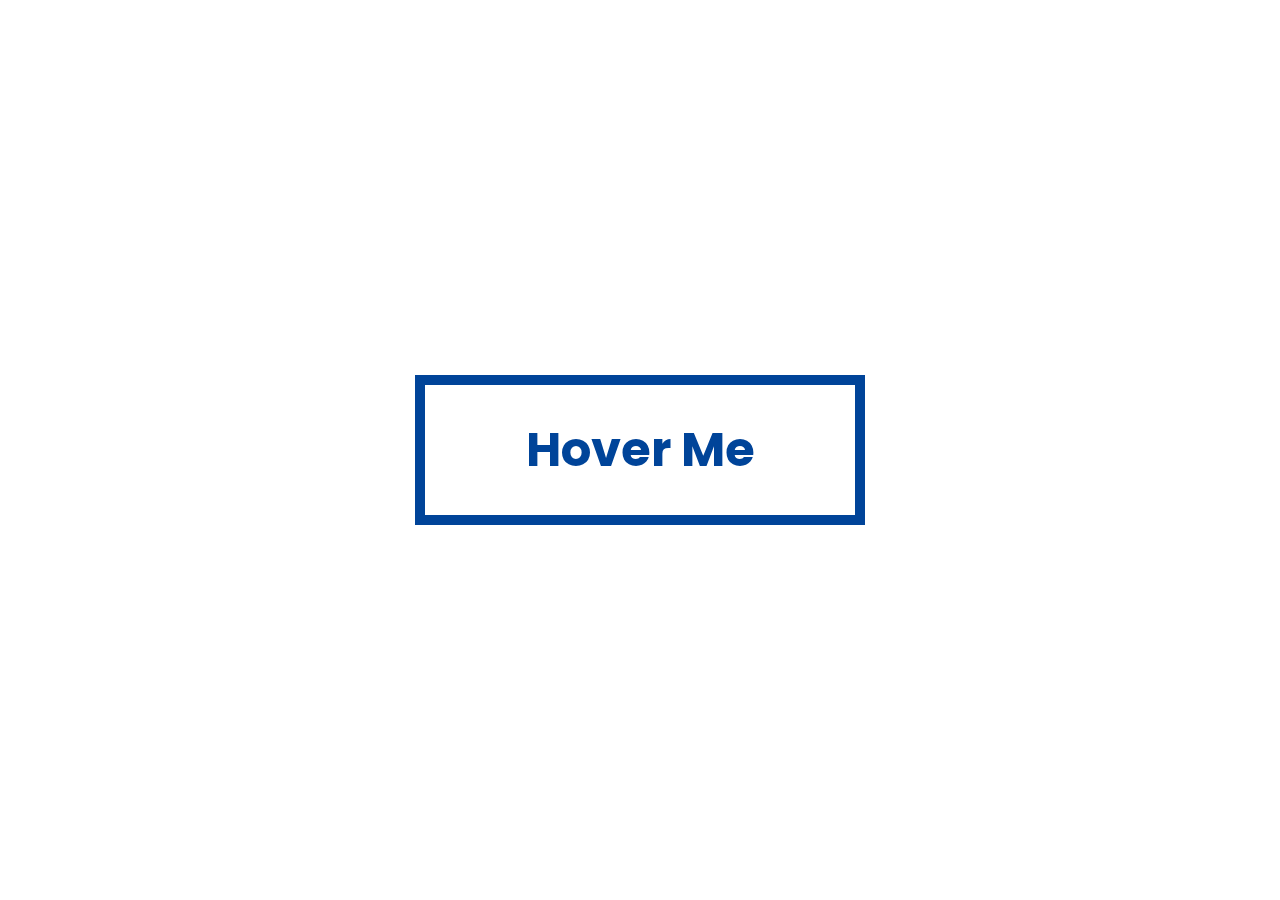
<file: 3D button/index.html>
<!DOCTYPE html>
<html lang="en">
<head>
    <meta charset="UTF-8">
    <meta http-equiv="X-UA-Compatible" content="IE=edge">
    <meta name="viewport" content="width=device-width, initial-scale=1.0">
    <link rel="stylesheet" href="background.css">
    <link rel="stylesheet" href="button.css">
    <link rel="preconnect" href="https://fonts.googleapis.com">
    <link rel="preconnect" href="https://fonts.gstatic.com" crossorigin>
    <link href="https://fonts.googleapis.com/css2?family=Poppins:wght@300;400&display=swap" rel="stylesheet">
    <title>Custom CheckBox</title>
</head>
<body>
    <div class="btn">
        <div class="side default-side">Hover Me</div>
        <div class="side hover-side">Surprise!</div>
    </div>
</body>
</html>
</file>
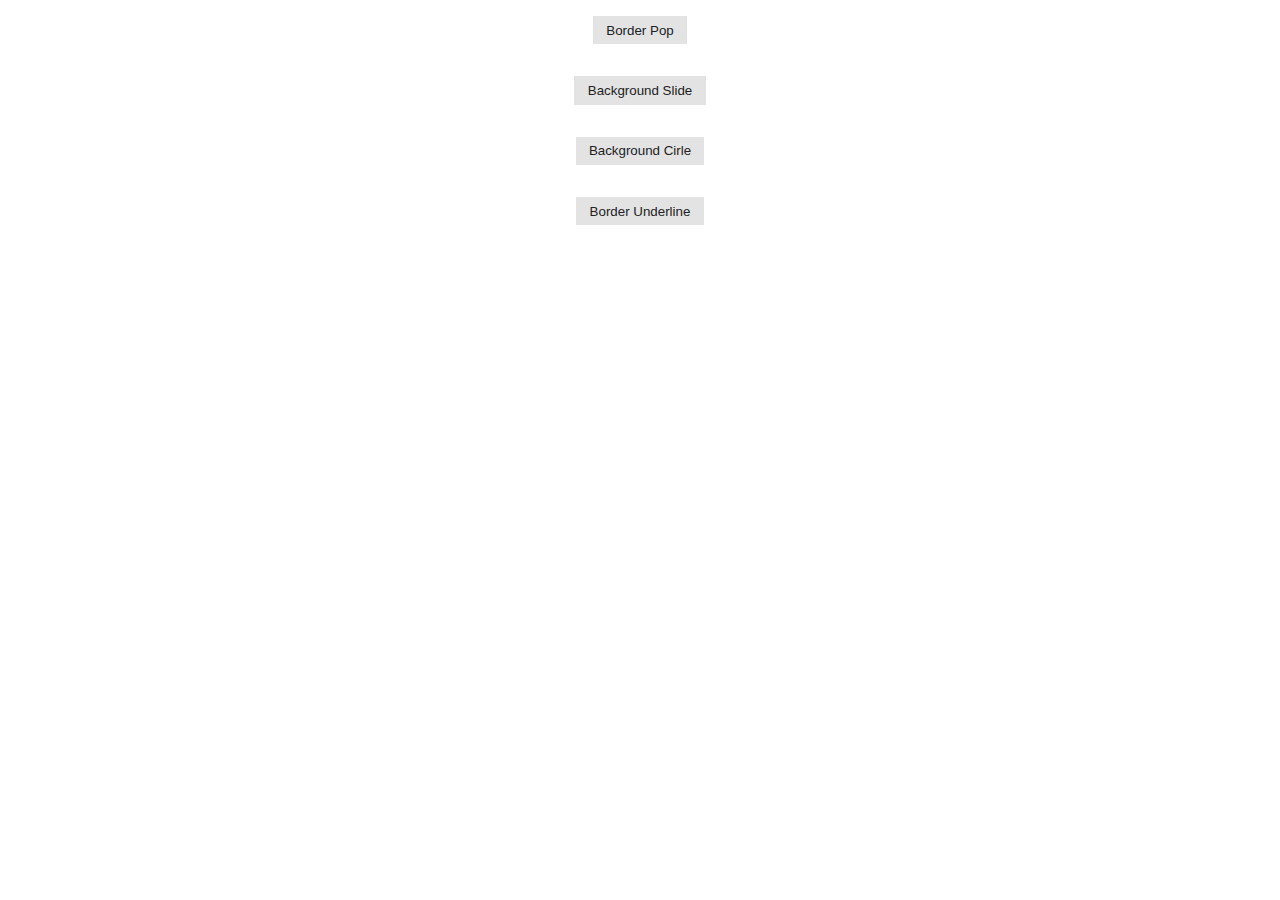
<file: Advanced Hover Effect/index.html>
<!DOCTYPE html>
<html lang="en">
<head>
    <meta charset="UTF-8">
    <meta http-equiv="X-UA-Compatible" content="IE=edge">
    <meta name="viewport" content="width=device-width, initial-scale=1.0">
    <link rel="stylesheet" href="background.css">
    <link rel="stylesheet" href="hover.css">
    <title>Advanced Hover Effect</title>
</head>
<body>
    <button class="btn btn-border-pop">Border Pop</button>
    <button class="btn btn-background-slide">Background Slide</button>
    <button class="btn btn-background-circle">Background Cirle</button>
    <button class="btn btn-border-underline">Border Underline</button>
</body>
</html>
</file>
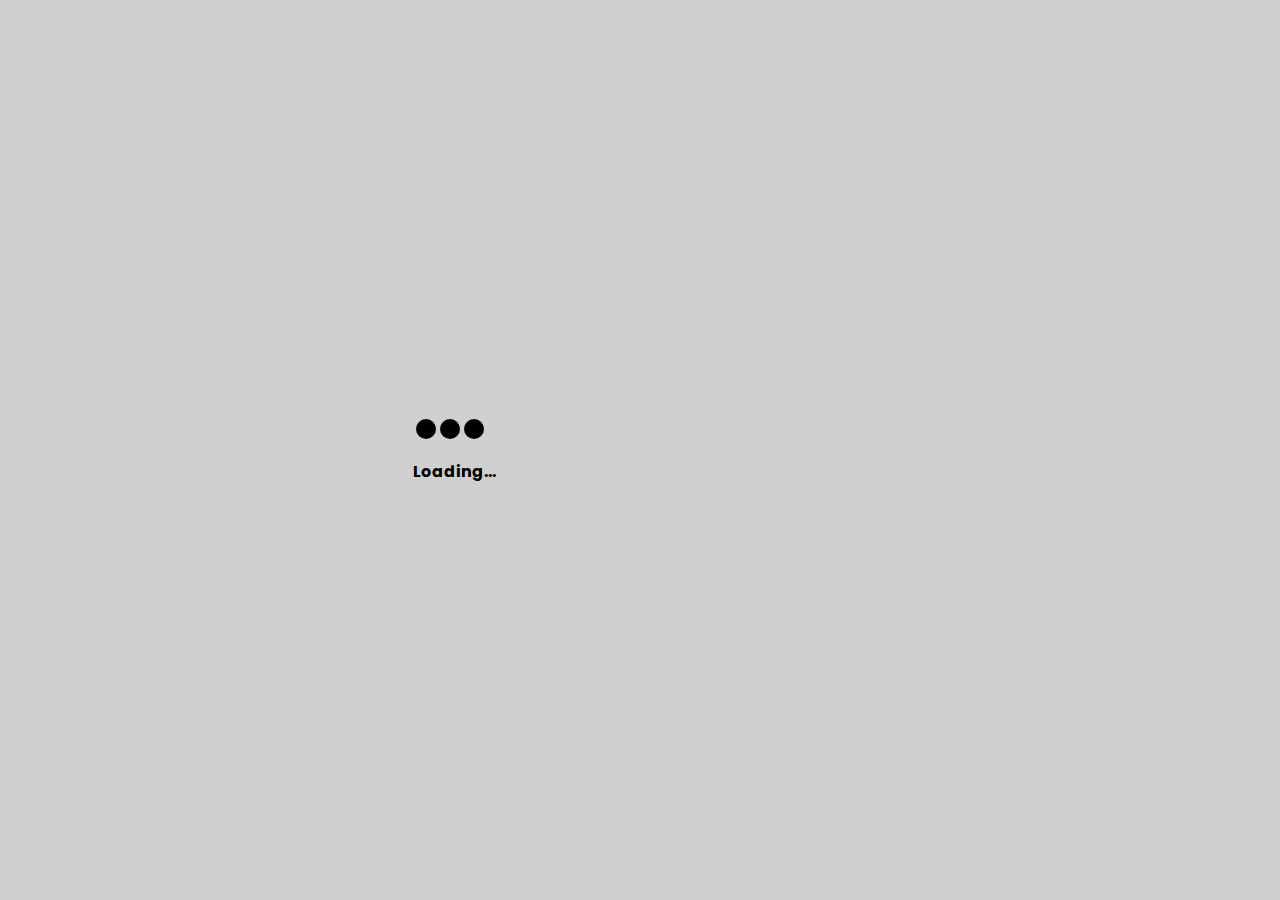
<file: Animated Loading Page/index.html>
<!DOCTYPE html>
<html lang="en">
<head>
    <meta charset="UTF-8">
    <meta http-equiv="X-UA-Compatible" content="IE=edge">
    <meta name="viewport" content="width=device-width, initial-scale=1.0">
    <link rel="stylesheet" href="background.css">
    <link rel="stylesheet" href="loading.css">
    <link rel="preconnect" href="https://fonts.googleapis.com">
    <link rel="preconnect" href="https://fonts.gstatic.com" crossorigin>
    <link href="https://fonts.googleapis.com/css2?family=Poppins:wght@300;400&display=swap" rel="stylesheet">
    <title>Animated Loading Page</title>
</head>
<body>
    <div class="container">
        <div class="ball-container">
            <div class="ball ball-1"></div>
            <div class="ball ball-2"></div>
            <div class="ball ball-3"></div>
        </div>
        <p class="text">Loading...</p>
    </div>
</body>
</html>
</file>
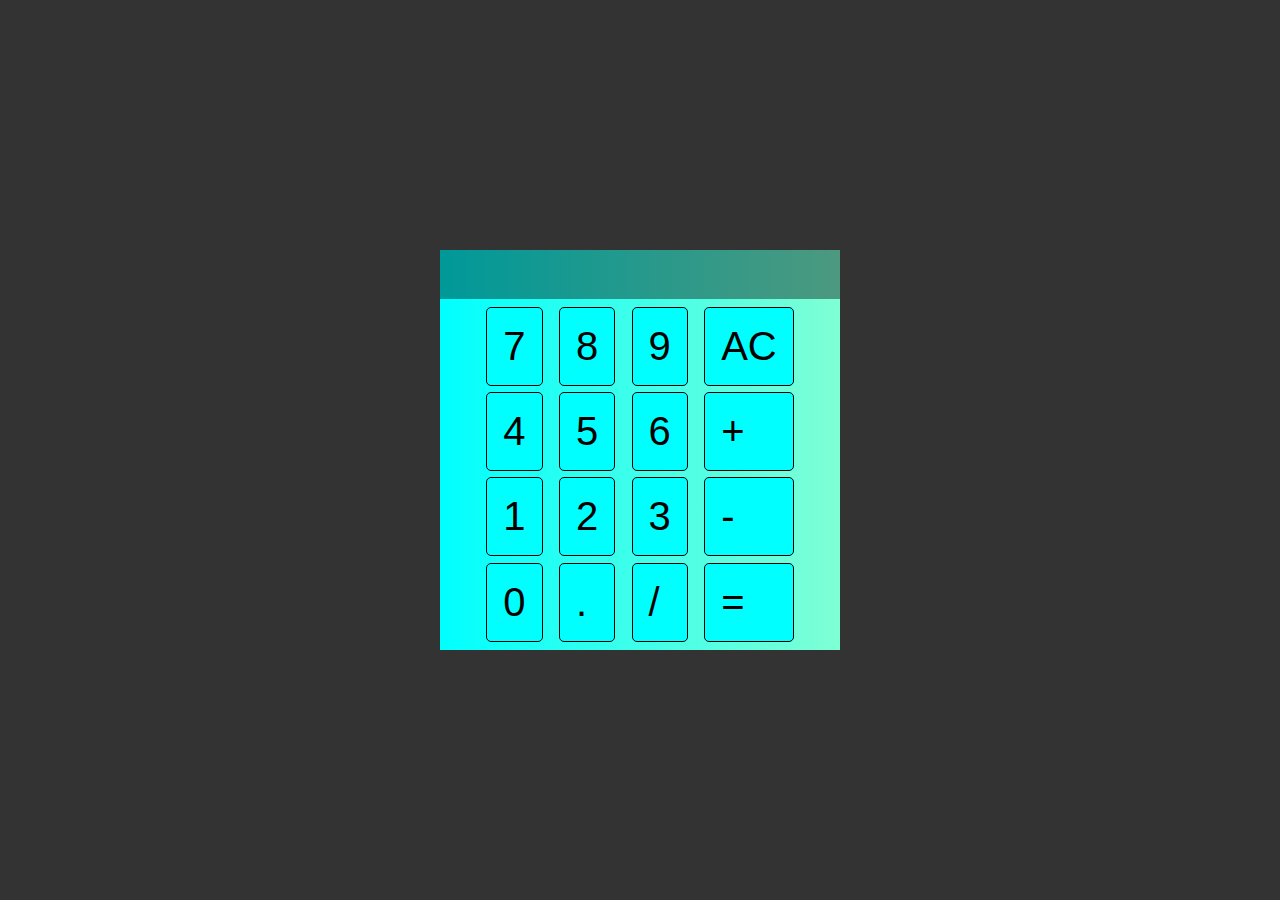
<file: Calculator/index.html>
<!DOCTYPE html>
<html lang="en">
<head>
    <meta charset="UTF-8">
    <meta http-equiv="X-UA-Compatible" content="IE=edge">
    <meta name="viewport" content="width=device-width, initial-scale=1.0">
    <link rel="stylesheet" href="style.css">
    <script src="script.js" defer></script>
    <title>Calculator</title>
</head>
<body>
    <div class="calculator-container">
        <div class="output-container">
            <div id="previous-output"></div>
            <div id="current-output"></div>
        </div>
        <div class="keys-container">
            <div class="row">
                <button data-number class="key">7</button>
                <button data-number class="key">4</button>
                <button data-number class="key">1</button>
                <button data-number class="key">0</button>
            </div>
            <div class="row">
                <button data-number class="key">8</button>
                <button data-number class="key">5</button>
                <button data-number class="key">2</button>
                <button data-number class="key">.</button>
            </div>
            <div class="row">
                <button data-number class="key">9</button>
                <button data-number class="key">6</button>
                <button data-number class="key">3</button>
                <button data-operation class="key">/</button>
            </div>
            <div class="row">
                <button data-clear class="key">AC</button>
                <button data-operation class="key">+</button>
                <button data-operation class="key">-</button>
                <button data-equals class="key">=</button>
            </div>
        </div>
    </div>
</body>
</html>
</file>
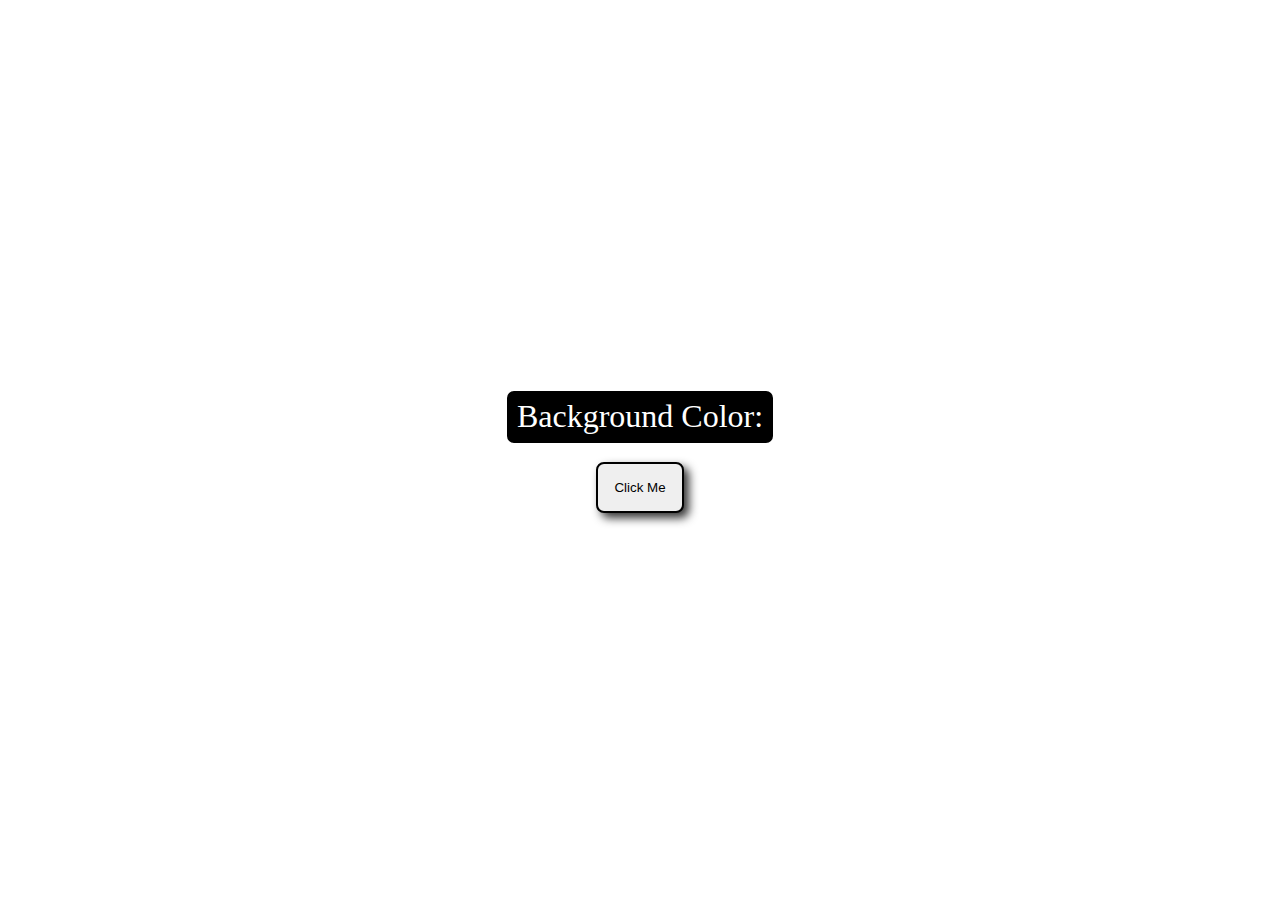
<file: ColorFlipper/index.html>
<!DOCTYPE html>
<html lang="en">
<head>
    <meta charset="UTF-8">
    <meta http-equiv="X-UA-Compatible" content="IE=edge">
    <link rel="stylesheet" href="style.css">

    <script src="script.js" defer></script>
    <meta name="viewport" content="width=device-width, initial-scale=1.0">
    <title>Color Flipper</title>
</head>
<body>
    <div class="container" id='container'>
        <div>
            <p>Background Color: <span id="textColor"></span></p>
        </div>
        <button id="button">Click Me</button>
    </div>
</body>
</html>
</file>
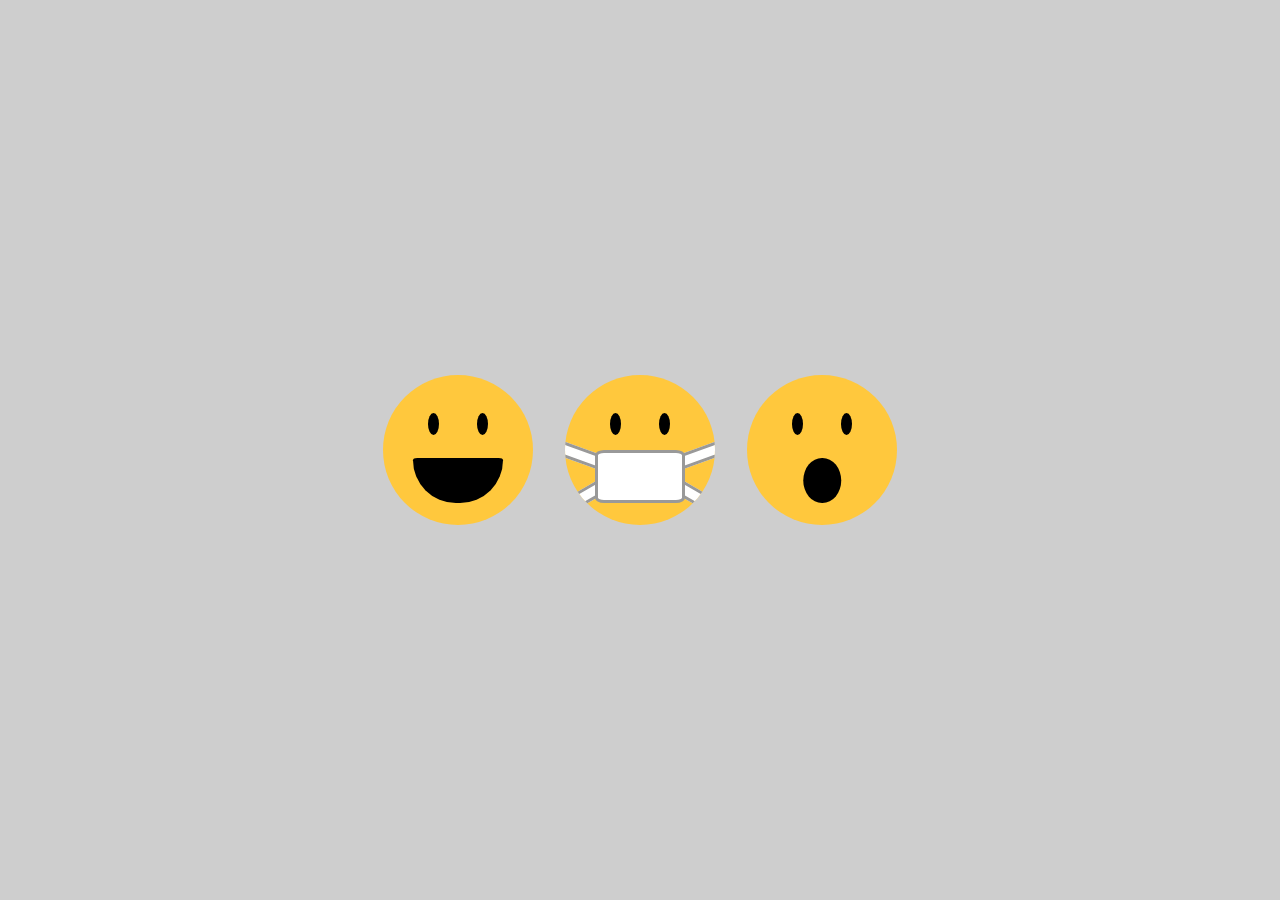
<file: Emoji Art/index.html>
<!DOCTYPE html>
<html lang="en">
<head>
    <meta charset="UTF-8">
    <meta http-equiv="X-UA-Compatible" content="IE=edge">
    <meta name="viewport" content="width=device-width, initial-scale=1.0">
    <link rel="stylesheet" href="background.css">
    <link rel="stylesheet" href="emoji.css">
    <title>Emoji Art</title>
</head>
<body>
    <div class="emoji">
        <div class="head">
            <div class="eyes">
                <div class="eye eye-left"></div>
                <div class="eye eye-right"></div>
            </div>
            <div class="mouth smile"></div>
        </div>
    </div>
    <div class="emoji">
        <div class="head">
            <div class="eyes">
                <div class="eye eye-left"></div>
                <div class="eye eye-right"></div>
            </div>
            <div class="face-mask mouth">
                <div class="strap strap-top-left"></div>
                <div class="strap strap-top-right"></div>
                <div class="strap strap-bottom-left"></div>
                <div class="strap strap-bottom-right"></div>
            </div>
        </div>
    </div>
    <div class="emoji">
        <div class="head">
            <div class="eyes">
                <div class="eye eye-left"></div>
                <div class="eye eye-right"></div>
            </div>
            <div class="open-mouth mouth"></div>
        </div>
    </div>
</body>
</html>
</file>
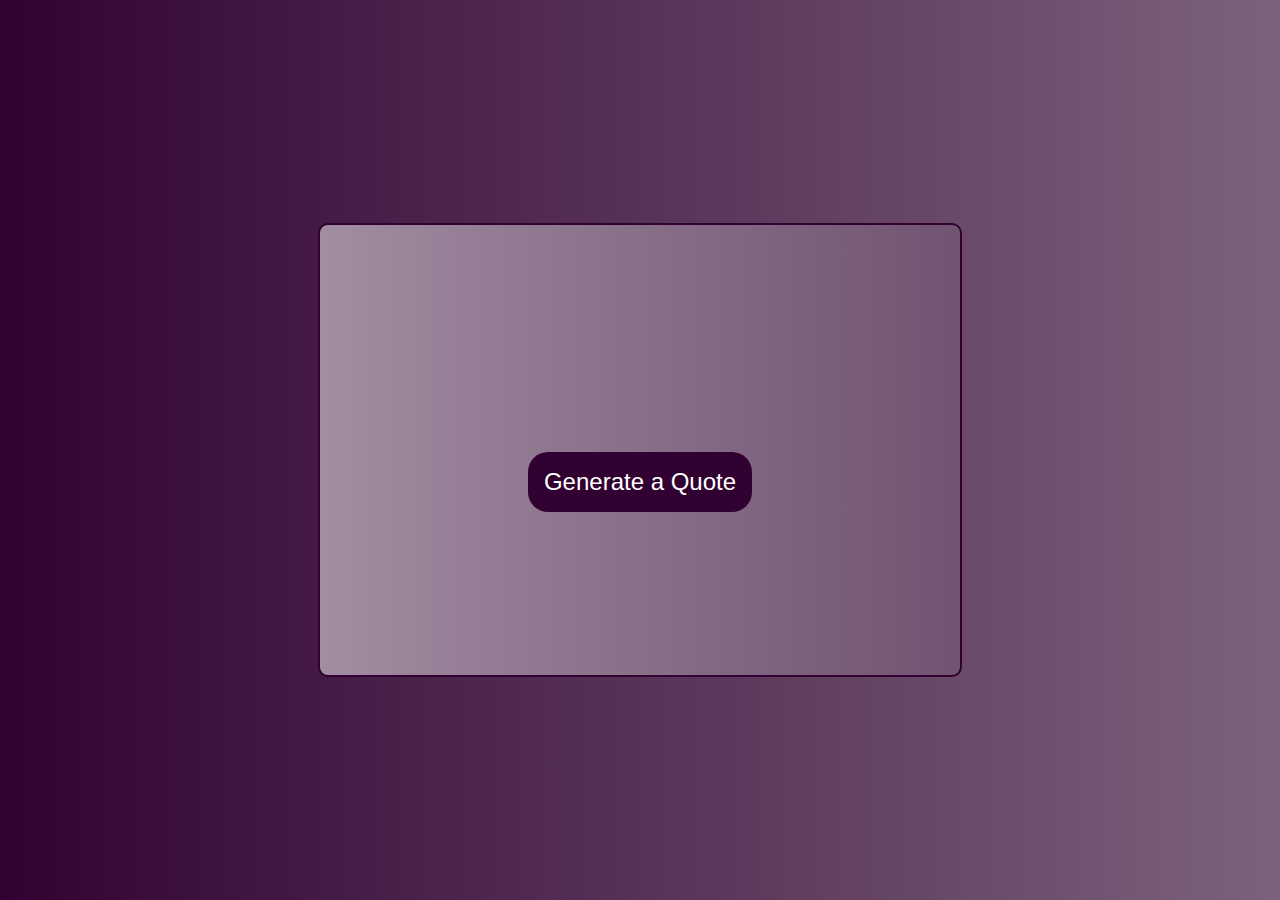
<file: Random Quotes/index.html>
<!DOCTYPE html>
<html lang="en">
<head>
    <meta charset="UTF-8">
    <meta http-equiv="X-UA-Compatible" content="IE=edge">
    <meta name="viewport" content="width=device-width, initial-scale=1.0">
    <link rel="stylesheet" href="style.css">
    <script src="scripts.js" defer></script>
    <title>Random Quotes</title>
</head>
<body>
    <div class="container">
        <div class="quoteContainer">
            <p id="quote"></p>
            <span id="by"></span>
        </div>
        <button id="button">Generate a Quote</button>
    </div>
</body>
</html>
</file>
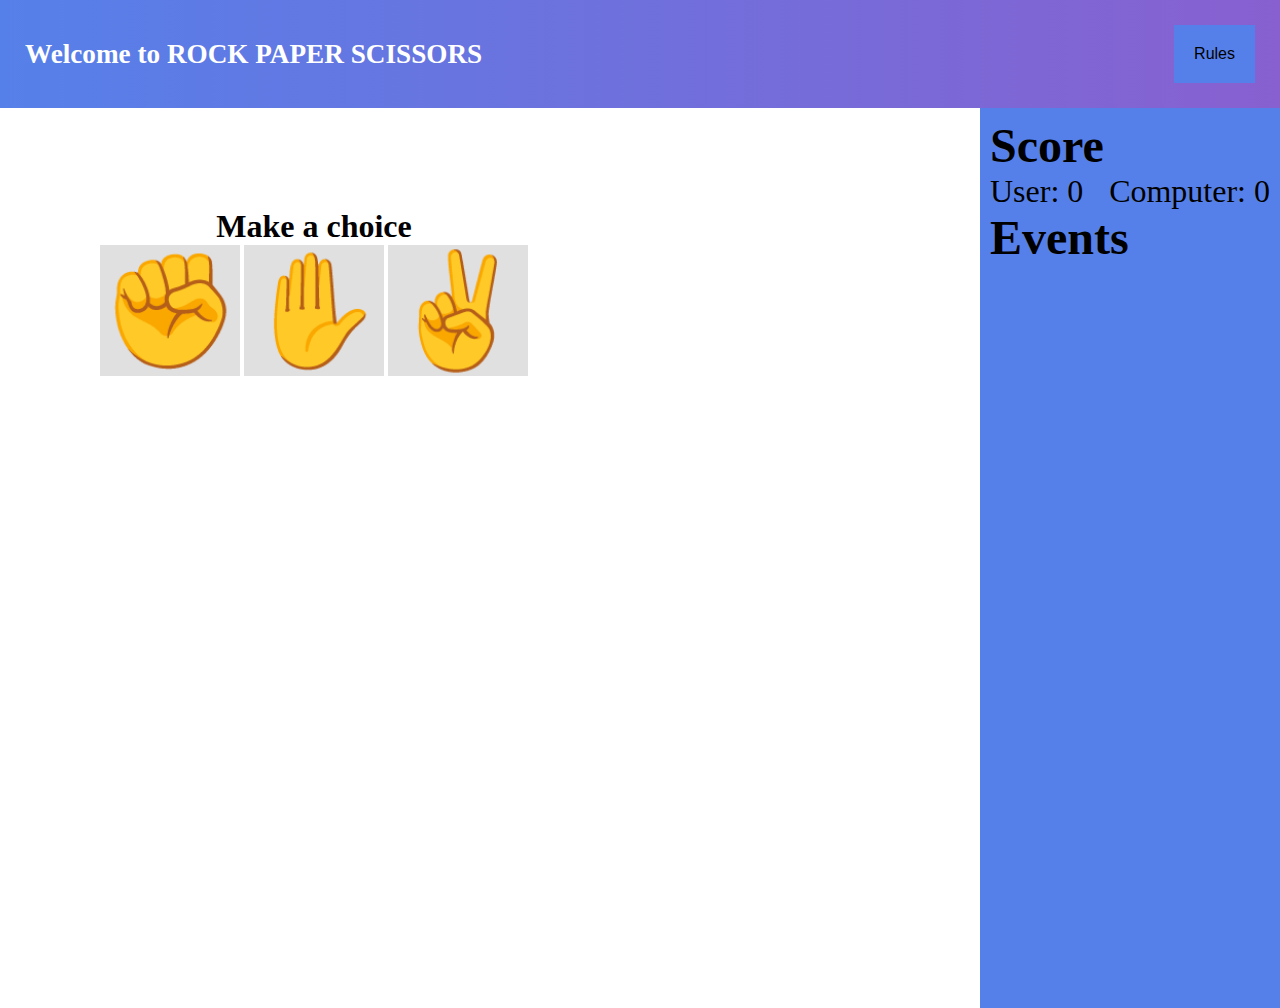
<file: Rock Paper Scissors/index.html>
<!DOCTYPE html>
<html lang="en">
    <head>
        <meta charset="UTF-8">
        <meta http-equiv="X-UA-Compatible" content="IE=edge">
        <meta name="viewport" content="width=device-width, initial-scale=1.0">
        <link rel="stylesheet" href="styles.css">
        <script src="script.js" defer></script>
        <title>Rock Paper Scissors</title>
    </head>
<body>
    <div class="darkBackground" id="background">
    </div>
    <div class="aboutGame" id="modal">
        <div class="aboutHeader">
            <h2>Rock Paper Scissors</h2>
            <button id="closeModal">&times;</button>
        </div>
        <div class="rules">
            <h3>Rules</h3>
            <p>- Paper(✋) beats Rock(✊)</p>
            <p>- Rock(✊) beats Scissors(✌)</p>
            <p>-  Scissors(✌) beats Paper(✋)</p>
        </div>
    </div>
    <header>
        <h1>Welcome to ROCK PAPER SCISSORS</h1>
        <button id='rules'>Rules</button>
    </header>
    <main>
        <div class="game-section">
            <h2>Make a choice</h2>
            <button class="btn" data-rock>✊</button>
            <button class="btn" data-paper>✋</button>
            <button class="btn" data-scissors>✌</button>
        </div>
        <aside>
            <h2>Score</h2>
            <div class="score-section">
                <div class="userScore">
                    User:
                    <span data-user-score>0</span>
                </div>
                <div class="computerScore">
                    Computer:
                    <span data-computer-score>0</span>
                </div>
            </div>
            <h2>Events</h2>
            <div>
                <p id="happen"></p>
            </div>
        </aside>
    </main>
</body>
</html>
</file>
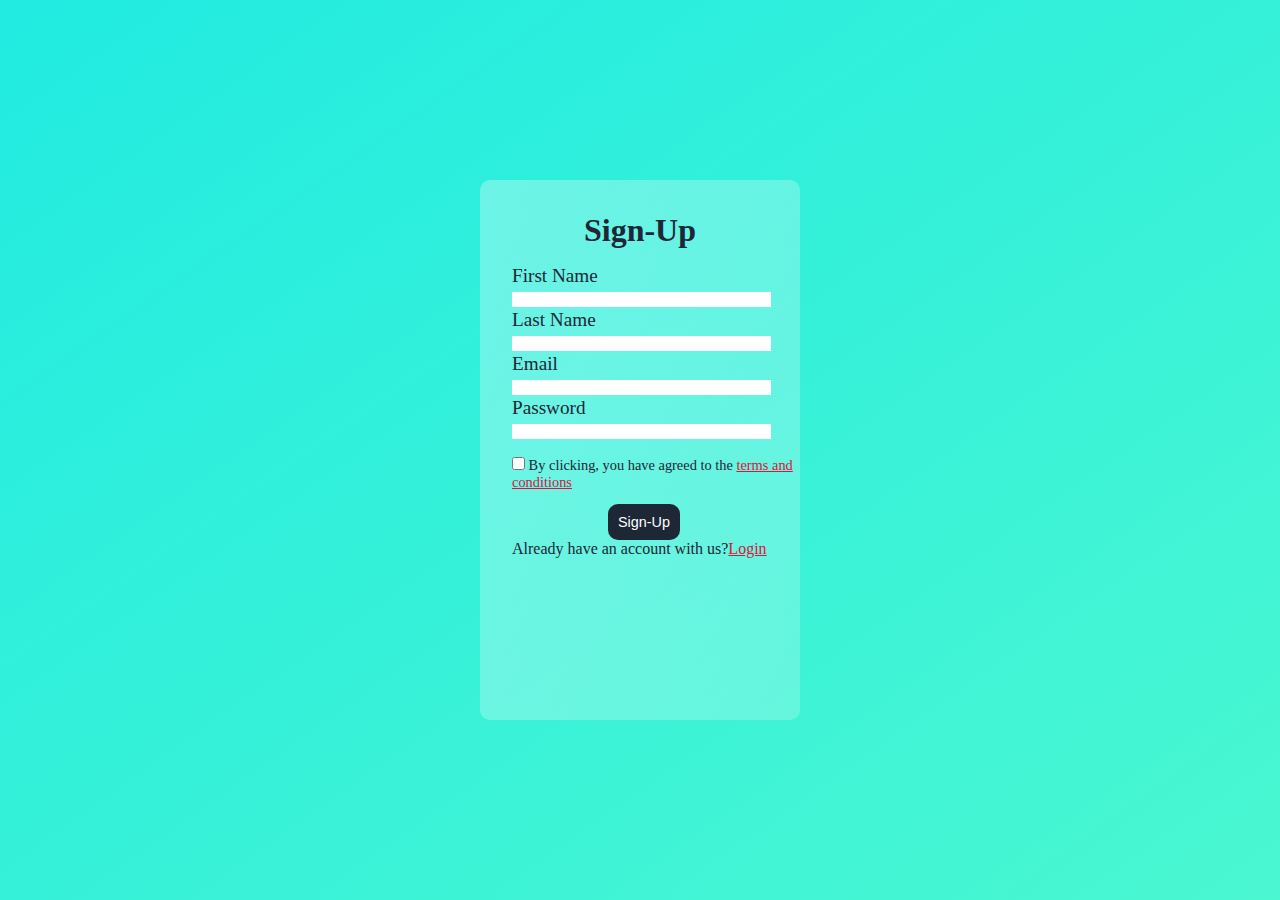
<file: Transparent Login Form/index.html>
<!DOCTYPE html>
<html lang="en">
<head>
    <meta charset="UTF-8">
    <meta http-equiv="X-UA-Compatible" content="IE=edge">
    <meta name="viewport" content="width=device-width, initial-scale=1.0">
    <link rel="stylesheet" href="style.css">
    <title>Login</title>
</head>
<body>
    <main>
        <div class="forms">
            <h2>Sign-Up</h2>
            <div class="form">
                <label for="fname">First Name</label>
                <br>
                <input type="text" id="fname">
                <br>
                <label for="lname">Last Name</label>
                <br>
                <input type="text" id="lname">
                <br>
                <label for="Email">Email</label>
                <br>
                <input type="email" id="email">
                <br>
                <label for="">Password</label>
                <br>
                <input type="password" id="password">
            </div>
            <div class="terms">
                <input type="checkbox" name="Terms&Conditions" id="terms">
                <span>By clicking, you have agreed to the <a href="#">terms and conditions</a></span>
            </div>
            <button type="submit">Sign-Up</button>
            <span class="already">Already have an account with us?<a href="#">Login</a></span>
        </div>
    </main>
</body>
</html>
</file>
<file: 3D button/background.css>
*{
    margin: 0;
    padding: 0;
    box-sizing: border-box;
}
</file>
<file: 3D button/button.css>
html{
    width: 100%;
    height: 100%;
    display: flex;
    justify-content: center;
    align-items: center;
    background-color: #fff9;
    font-family: 'Poppins', sans-serif;
}

body{
    perspective: 800px;
}

.btn {
    position: relative;
    height: 150px;
    width: 450px;
    transform-style: preserve-3d;
    transition: transform 300ms ease-in-out;
    transform: translateZ(-75px);
    -webkit-transition: transform 300ms ease-in-out;
    -moz-transition: transform 300ms ease-in-out;
    -ms-transition: transform 300ms ease-in-out;
    -o-transition: transform 300ms ease-in-out;
    -webkit-transform: translateZ(-75px);
    -moz-transform: translateZ(-75px);
    -ms-transform: translateZ(-75px);
    -o-transform: translateZ(-75px);
}

.btn:hover{
    transform: rotateX(-90deg) translateY(75px);
    -webkit-transform: rotateX(-90deg) translateY(75px);
    -moz-transform: rotateX(-90deg) translateY(75px);
    -ms-transform: rotateX(-90deg) translateY(75px);
    -o-transform: rotateX(-90deg) translateY(75px);
}

.side {
    position: absolute;
    backface-visibility: hidden;
    width: 100%;
    height: 100%;
    display: flex;
    justify-content: center;
    align-items: center;
    font-size: 3em;
    font-weight: bold;
    -webkit-backface-visibility: hidden;
}

.default-side{
    background-color: white;
    border: 10px solid #049;
    color: #049;
    transform: translateZ(75px);
    -webkit-transform: translateZ(75px);
    -moz-transform: translateZ(75px);
    -ms-transform: translateZ(75px);
    -o-transform: translateZ(75px);
}

.hover-side{
    color: white;
    background-color: #049;
    transform: rotateX(90deg) translateZ(75px);
    -webkit-transform: rotateX(90deg) translateZ(75px);
    -moz-transform: rotateX(90deg) translateZ(75px);
    -ms-transform: rotateX(90deg) translateZ(75px);
    -o-transform: rotateX(90deg) translateZ(75px);
}
</file>
<file: Advanced Hover Effect/background.css>
*{
    margin: 0;
    padding: 0;
    box-sizing: border-box;
}
</file>
<file: Advanced Hover Effect/hover.css>
body{
    display: flex;
    flex-direction: column;
    justify-content: center;
    align-items: center;
    flex-wrap: wrap;
    margin: 0;
}

button{
    margin: 1rem;
}

.btn{
    background-color: var(--background-color);
    color: #222;
    padding: .5em 1em;
    border: none;
    outline: none;
    position: relative;
    cursor: pointer;

    --background-color: #e3e3e3;
    --accent-color: #0AF;
    --border-size: 2px;
}

.btn-border-pop::before{
    content: '';
    position: absolute;
    top: 0;
    left: 0;
    right: 0;
    bottom: 0;
    z-index: -1;
    border: var(--border-size) solid var(--background-color);
    transition: top, left, right, bottom, 100ms ease-in-out;
    -webkit-transition: top, left, right, bottom, 100ms ease-in-out;
    -moz-transition: top, left, right, bottom, 100ms ease-in-out;
    -ms-transition: top, left, right, bottom, 100ms ease-in-out;
    -o-transition: top, left, right, bottom, 100ms ease-in-out;
}

.btn-border-pop:hover::before,
.btn-border-pop:focus::before{
    top: calc(var(--border-size) * -2);
    left: calc(var(--border-size) * -2);
    right: calc(var(--border-size) * -2);
    bottom: calc(var(--border-size) * -2);
}

.btn-background-slide::before{
    content: '';
    position: absolute;
    top: 0;
    bottom: 0;
    left: 0;
    right: 0;
    z-index: -1;
    background-color: var(--accent-color);

    transition: transform 300ms ease-in-out;
    transform: scaleX(0);
    transform-origin: left;
}

.btn-background-slide:hover::before,
.btn-background-slide:focus::before{
    transform: scaleX(1);
    -webkit-transform: scaleX(1);
    -moz-transform: scaleX(1);
    -ms-transform: scaleX(1);
    -o-transform: scaleX(1);
}

.btn-background-slide{
    transition: color 300ms ease-in-out;
    z-index: 1;
    -webkit-transition: color 300ms ease-in-out;
    -moz-transition: color 300ms ease-in-out;
    -ms-transition: color 300ms ease-in-out;
    -o-transition: color 300ms ease-in-out;
}

.btn-background-slide:hover,
.btn-background-slide:focus{
    color: white;
}




.btn-background-circle::before{
    content: '';
    position: absolute;
    top: 0;
    left: 0;
    right: 0;
    bottom: 0;
    border-radius: 50%;
    transform: scale(1.5);
    background-color: var(--background-color);
    z-index: -1;
    transition: transform 500ms ease-in-out;

    -webkit-border-radius: 50%;
    -moz-border-radius: 50%;
    -ms-border-radius: 50%;
    -o-border-radius: 50%;
    -webkit-transform: scale(1.5);
    -moz-transform: scale(1.5);
    -ms-transform: scale(1.5);
    -o-transform: scale(1.5);
    -webkit-transition: transform 500ms ease-in-out;
    -moz-transition: transform 500ms ease-in-out;
    -ms-transition: transform 500ms ease-in-out;
    -o-transition: transform 500ms ease-in-out;
}

.btn-background-circle:hover::before,
.btn-background-circle:focus::before{
    transform: scale(0);

    -webkit-transform: scale(0);
    -moz-transform: scale(0);
    -ms-transform: scale(0);
    -o-transform: scale(0);
}

.btn-background-circle{
    z-index: 1;
    overflow: hidden;
    background-color: var(--accent-color);
    transition: color 500ms ease-in-out;

    -webkit-transition: color 500ms ease-in-out;
    -moz-transition: color 500ms ease-in-out;
    -ms-transition: color 500ms ease-in-out;
    -o-transition: color 500ms ease-in-out;
}

.btn-background-circle:hover,
.btn-background-circle:focus{
    color: white;
}



.btn-border-underline::before{
    content: '';
    position: absolute;
    right: 0;
    left: 0;
    bottom: 0;
    height: var(--border-size);
    background-color: var(--accent-color);
    transform: scaleX(0);
    transition: transform 300ms ease-in-out;
    
    -webkit-transform: scaleX(0);
    -moz-transform: scaleX(0);
    -ms-transform: scaleX(0);
    -o-transform: scaleX(0);
    -webkit-transition: transform 300ms ease-in-out;
    -moz-transition: transform 300ms ease-in-out;
    -ms-transition: transform 300ms ease-in-out;
    -o-transition: transform 300ms ease-in-out;
}

.btn-border-underline:hover::before,
.btn-border-underline:focus::before{
    transform: scaleX(1);

    -webkit-transform: scaleX(1);
    -moz-transform: scaleX(1);
    -ms-transform: scaleX(1);
    -o-transform: scaleX(1);
}
</file>
<file: Animated Loading Page/background.css>
*{
    margin: 0;
    padding: 0;
    box-sizing: border-box;
}
</file>
<file: Animated Loading Page/loading.css>
:root{
    --time: 300ms;
    --text-time: calc(var(--time) + 300ms);
}

body{
    font-family: 'Poppins', sans-serif, Times;
    font-size: 16px;
    background-color: rgba(14, 13, 13, 0.2);
}

.container{
    height: 100vh;
    width: 100vh;
    display: flex;
    justify-content: center;
    align-items: center;
    flex-direction: column;
}

.ball-container{
    display: flex;
    align-items: center;
    justify-content: space-around;
    flex-direction: row;
}

.ball{
    background-color: black;
    margin: 2px;
    height: 20px;
    width:  20px;
    border-radius: 50%;
    -webkit-border-radius: 50%;
    -moz-border-radius: 50%;
    -ms-border-radius: 50%;
    -o-border-radius: 50%;
}

.ball-1{
    animation: ball-bounce var(--time) cubic-bezier(0.76,-0.43, 1,-0.06) infinite;
    animation-fill-mode: forwards;
    -webkit-animation: ball-bounce var(--time) cubic-bezier(0.76,-0.43, 1,-0.06) infinite;
}
.ball-2{
    animation: ball-bounce var(--time) cubic-bezier(0.03, 1.24, 0.77,-0.15) infinite;
    animation-fill-mode: forwards;
    -webkit-animation: ball-bounce var(--time) cubic-bezier(0.03, 1.24, 0.77,-0.15) infinite;
}
.ball-3{
    animation: ball-bounce var(--time) cubic-bezier(0.76,-0.43, 1,-0.06) infinite reverse forwards;
    -webkit-animation: ball-bounce var(--time) cubic-bezier(0.76,-0.43, 1,-0.06) infinite reverse forwards;
}

.text{
    margin-left: 1%;
    margin-top: 2%;
    font-weight: 700;
    animation: text-animation var(--text-time) ease-in-out infinite;
    animation-fill-mode: forwards;
    -webkit-animation: text-animation var(--text-time) ease-in-out infinite;
}

@keyframes ball-bounce {
    0%{
        opacity: 1;
        transform: translateY(0);
        -webkit-transform: translateY(0);
        -moz-transform: translateY(0);
        -ms-transform: translateY(0);
        -o-transform: translateY(0);
    }

    25%{
        opacity: 0.8;
        transform: translateY(-8px);
        -webkit-transform: translateY(-8px);
        -moz-transform: translateY(-8px);
        -ms-transform: translateY(-8px);
        -o-transform: translateY(-8px);
    }

    50%{
        opacity: 0.6;
        transform: translateY(-4px);
        -webkit-transform: translateY(-4px);
        -moz-transform: translateY(-4px);
        -ms-transform: translateY(-4px);
        -o-transform: translateY(-4px);
    }

    75%{
        opacity: 0.4;
        transform: translateY(-2px);
        -webkit-transform: translateY(-2px);
        -moz-transform: translateY(-2px);
        -ms-transform: translateY(-2px);
        -o-transform: translateY(-2px);
    }

    100%{
        opacity: 1;
        transform: translateY(0);
        -webkit-transform: translateY(0);
        -moz-transform: translateY(0);
        -ms-transform: translateY(0);
        -o-transform: translateY(0);
    }
}

@keyframes text-animation{
    0%, 100%{
        opacity: 1;
    }

    25%, 75%{
        opacity: 0.6;
    }

    50%{
        opacity: 0.4;
    }
}
</file>
<file: Calculator/style.css>
body {
    margin: 0;
    padding: 0;
    box-sizing: border-box;
    height: 100vh;
    width: 100vw;
    font-size: 20px;
    display: flex;
    justify-content: center;
    align-items: center;
    background-color: #333;
}

.calculator-container {
    height: 400px;
    width: 25rem;
    display: flex;
    flex-direction: column;
    align-items: center;
    background: linear-gradient(to right, aqua, aquamarine);
}

.keys-container {
    width: 80%;
    display: flex;
    justify-content: center;
    align-items: center;
    flex-direction: row;
}

.row {
    display: flex;
    flex-direction: column;
    margin: 5px;
}

.key {
    border: 1px solid black;
    margin: 0.2rem;
    padding: 1rem;
    display: flex;
    align-items: center;
    background-color: aqua;
    border-radius: 5px;
    -webkit-border-radius: 5px;
    -moz-border-radius: 5px;
    -ms-border-radius: 5px;
    -o-border-radius: 5px;
}

button {
    outline: none;
    background: none;
    font-size: 2.5rem;
}

.output-container {
    background-color: #0006;
    height: 25%;
    width: 100%;
}

.output-container #previous-output{
    height: 50%;
    display: flex;
    justify-content: flex-end;
    font-size: 1.5rem;
    color: white;
}

.output-container #current-output {
    height: 50%;
    display: flex;
    justify-content: flex-end;
    align-items: flex-end;
    font-size: 2rem;
    color: white;
}
</file>
<file: ColorFlipper/style.css>
body{
    margin: 0;
    padding: 0;
    font-size: 16px;
}

.container {
    height: 100vh;
    width: 100vw;
    display: flex;
    flex-direction: column;
    align-items: center;
    justify-content: center;
}

.container div {
    display: flex;
    align-items: center;
    border-radius: 10px;
    border: solid white;
    font-size: 2rem;
    height: 2rem;
    background-color: black;
    color: white;
    padding: 10px;
    -webkit-border-radius: 10px;
    -moz-border-radius: 10px;
    -ms-border-radius: 10px;
    -o-border-radius: 10px;
}

.container div #textColor {
    color: blueviolet;
}

button {
    border: 2px solid black;
    border-radius: 0.5rem;
    box-shadow: 5px 5px 10px #333;
    margin-top: 1rem;
    padding: 1rem;
    -webkit-border-radius: 0.5rem;
    -moz-border-radius: 0.5rem;
    -ms-border-radius: 0.5rem;
    -o-border-radius: 0.5rem;
}
</file>
<file: Emoji Art/background.css>
*{
    margin: 0;
    padding: 0;
    box-sizing: border-box;
}
</file>
<file: Emoji Art/emoji.css>
body{
    margin: 0;
    background-color: #BDBDBDBD;
    display: flex;
    justify-content: center;
    align-items: center;
    height: 100vh;
    width: 100vw;
}

.emoji{
    --emoji-size: 150px;

    margin: 1rem;
    width: var(--emoji-size);
    height: var(--emoji-size);
}

.head{
    border-radius: 50%;
    height: 100%;
    width: 100%;
    background-color: #FFC83D;
    -webkit-border-radius: 50%;
    -moz-border-radius: 50%;
    -ms-border-radius: 50%;
    -o-border-radius: 50%;
    overflow: hidden;
    position: relative;
    z-index: -1;
}

.eyes{
    position: absolute;
    top: calc(var(--emoji-size) * .25);
    left: calc(var(--emoji-size) * .5);
}

.eye{
    position: absolute;
    width: calc(var(--emoji-size) * .075);
    height: calc(var(--emoji-size) * .15);
    background-color: black;
    border-radius: 50%;
    -webkit-border-radius: 50%;
    -moz-border-radius: 50%;
    -ms-border-radius: 50%;
    -o-border-radius: 50%;
}

.eye-left{
    left: calc(var(--emoji-size) * -.2);
}

.eye-right{
    right: calc(var(--emoji-size) * -.2);
}

.mouth{
    position: absolute;
    bottom: calc(var(--emoji-size) * .15);
    left: calc(var(--emoji-size) * .5);
    transform: translateX(-50%);
    background-color: black;
}

.smile{
    --mouth-height: calc(var(--emoji-size)*.3);
    width: calc(var(--emoji-size) * .6);
    height: calc(var(--mouth-height));
    border-radius: 5% 5% var(--mouth-height) var(--mouth-height);
    -webkit-border-radius: 5% 5% var(--mouth-height) var(--mouth-height);
    -moz-border-radius: 5% 5% var(--mouth-height) var(--mouth-height);
    -ms-border-radius: 5% 5% var(--mouth-height) var(--mouth-height);
    -o-border-radius: 5% 5% var(--mouth-height) var(--mouth-height);
}

.open-mouth{
    width: calc(var(--emoji-size) * .25);
    height: calc(var(--emoji-size) * .3);
    border-radius: 50%;
    -webkit-border-radius: 50%;
    -moz-border-radius: 50%;
    -ms-border-radius: 50%;
    -o-border-radius: 50%;
}

.face-mask{
    left: calc(var(--emoji-size) * .2);
    transform: none;
    width: calc(var(--emoji-size) * .6);
    height: calc(var(--emoji-size) * .35);
    border-radius: 10%;
    background-color: white;
    border: calc(var(--emoji-size) * .02) solid #999;
    -webkit-border-radius: 10%;
    -moz-border-radius: 10%;
    -ms-border-radius: 10%;
    -o-border-radius: 10%;
    -webkit-transform: none;
    -moz-transform: none;
    -ms-transform: none;
    -o-transform: none;
}

.strap{
    z-index: -2;
    position: absolute;
    background-color: white;
    border: calc(var(--emoji-size)*.02) solid #999;
    width: calc(var(--emoji-size)*.5);
    height: calc(var(--emoji-size)*.1);
}

.strap-top-left{
    transform: rotate(20deg);
    top: calc(var(--emoji-size)*-.05);
    left: calc(var(--emoji-size)*-.4);
    -webkit-transform: rotate(20deg);
    -moz-transform: rotate(20deg);
    -ms-transform: rotate(20deg);
    -o-transform: rotate(20deg);
}

.strap-top-right{
    transform: rotate(-20deg);
    top: calc(var(--emoji-size)*-.05);
    right: calc(var(--emoji-size)*-.4);
    -webkit-transform: rotate(-20deg);
    -moz-transform: rotate(-20deg);
    -ms-transform: rotate(-20deg);
    -o-transform: rotate(-20deg);
}

.strap-bottom-left{
    transform: rotate(-30deg);
    bottom: calc(var(--emoji-size) * -.06);
    left: calc(var(--emoji-size) * -.4);
    -webkit-transform: rotate(-30deg);
    -moz-transform: rotate(-30deg);
    -ms-transform: rotate(-30deg);
    -o-transform: rotate(-30deg);
}

.strap-bottom-right{
    transform: rotate(30deg);
    bottom: calc(var(--emoji-size) * -.06);
    right: calc(var(--emoji-size) * -.4);
    -webkit-transform: rotate(30deg);
    -moz-transform: rotate(30deg);
    -ms-transform: rotate(30deg);
    -o-transform: rotate(30deg);
}
</file>
<file: Random Quotes/style.css>
@import url('https://fonts.googleapis.com/css2?family=Poppins:wght@300&display=swap');
@import url('https://fonts.googleapis.com/css2?family=Lora:wght@600&display=swap');

*, *::after, *::before {
    margin: 0;
    padding: 0;
}

body {
    margin: 0;
    padding: 0;
    box-sizing: border-box;
    background: linear-gradient(to right, rgb(49, 2, 49), rgb(124, 98, 124));
    width: 100vw;
    height: 100vh;
    display: flex;
    justify-content: center;
    align-items: center;
    font-size: 20px;
    font-family: 'Poppins', sans-serif;
}

.container {
    line-height: 23px;
    color: white;
    display: flex;
    justify-content: center;
    align-items: center;
    flex-direction: column;
    border-radius: 10px;
    width: 50vw;
    height: 50vh;
    border: 2px solid rgb(49, 2, 49);
    background: linear-gradient(to left, rgba(124, 98, 124, .4), rgba(255, 255, 255, .5));
    -webkit-border-radius: 10px;
    -moz-border-radius: 10px;
    -ms-border-radius: 10px;
    -o-border-radius: 10px;
}

.quoteContainer {
    margin: 1.5rem;
}

.quoteContainer span {
    font-family: 'Lora', serif;
    font-style: italic;
    float: right;
    margin: 0.5rem;
    display: block;
    font-size: 23px;
}

.container button{
    font-size: 1.5rem;
    background-color: rgb(49, 2, 49);
    border: none;
    border-radius: 20px;
    padding: 1rem;
    color: white;
    -webkit-border-radius: 20px;
    -moz-border-radius: 20px;
    -ms-border-radius: 20px;
    -o-border-radius: 20px;
}

.container button:hover {
    background-color: rgb(49, 2, 39);
}
</file>
<file: Rock Paper Scissors/styles.css>
body, *{
    margin: 0;
    padding: 0;
    box-sizing: border-box;
    overflow: hidden;
    position: relative;
}

header {
    padding: 25px;
    background: linear-gradient(to right, rgb(86, 128, 233), rgb(136, 96, 208));
    display: flex;
    justify-content: space-between;
    align-items: center;
}

header h1{
    font-size: 1.7rem;
    color: white;
}

header button {
    background-color: rgb(86, 128, 233);
    transition: 200ms ease-in;
    border: none;
    padding: 20px;
    font-size: 1rem;
    cursor: pointer;

    -webkit-transition: 200ms ease-in;
    -moz-transition: 200ms ease-in;
    -ms-transition: 200ms ease-in;
    -o-transition: 200ms ease-in;
}

header button:hover {
    background-color: rgb(100, 138, 226);
}

main {
    display: flex;
    justify-content: space-between;
}

main .game-section{
    padding: 100px;
}

.game-section h2 {
    font-weight: 700;
    text-align: center;
    font-size: 2rem;
}

.btn {
    font-size: 7rem;
    border: none;
    background-color: rgba(100, 100, 100, .2);
    cursor: pointer;
}

.score-section{
    display: flex;
    justify-content: space-between;
}

main aside {
    font-size: 2rem;
    float: left;
    padding: 10px;
    height: 100vh;
    width: 300px;
    background-color: rgba(86, 128, 233);
}

.aboutGame .aboutHeader {
    padding: 10px;
    border-bottom: 2px solid black;
    display: flex;
    flex-direction: row;
    justify-content: space-between;

}

#closeModal {
    background: none;
    border: none;
    color: white;
    font-size: 16px;
    font-weight: 700;
    cursor: pointer;
}

.aboutGame {
    color: white;
    font-size: 16px;
    background-color: rgba(0, 0, 0, .6);
    height: 200px;
    width: 300px;
    border-radius: 10px;
    border: 2px solid black;
    position: fixed;
    top: 50%;
    left: 50%;
    z-index: 11;
    pointer-events: all;
    transform: translate(-50%, -50%) scale(0);
    transition: 200ms ease-in;
    opacity: 0;

    -webkit-transform: translate(-50%, -50%) scale(0);
    -moz-transform: translate(-50%, -50%) scale(0);
    -ms-transform: translate(-50%, -50%) scale(0);
    -o-transform: translate(-50%, -50%) scale(0);
    -webkit-border-radius: 10px;
    -moz-border-radius: 10px;
    -ms-border-radius: 10px;
    -o-border-radius: 10px;
    -webkit-transition: 200ms ease-in;
    -moz-transition: 200ms ease-in;
    -ms-transition: 200ms ease-in;
    -o-transition: 200ms ease-in;
}

.aboutGame.active {
    opacity: 1;
    transform: translate(-50%, -50%) scale(1);
    -webkit-transform: translate(-50%, -50%) scale(1);
    -moz-transform: translate(-50%, -50%) scale(1);
    -ms-transform: translate(-50%, -50%) scale(1);
    -o-transform: translate(-50%, -50%) scale(1);
}

.aboutGame .rules {
    padding-top: 5px;
    padding-left: 10px;
}

.darkBackground {
    transform: scale(0);
    opacity: 0;
    position: absolute;
    height: 100vh;
    width: 100%;
    z-index: 9;
    background-color: rgba(100, 100, 100, .6);
    -webkit-transform: scale(0);
    -moz-transform: scale(0);
    -ms-transform: scale(0);
    -o-transform: scale(0);
}

.darkBackground.active {
    transform: scale(1);
    opacity: 1;
    -webkit-transform: scale(1);
    -moz-transform: scale(1);
    -ms-transform: scale(1);
    -o-transform: scale(1);
}
</file>
<file: Transparent Login Form/style.css>
*{
    box-sizing: border-box;
    padding: 0;
    margin: 0;
}

main{
    color: #1d2736;
    width: auto;
    height: 100vh;
    background: linear-gradient(to top left,
    #4af7d1,
    #21ebe1);
    display: flex;
    justify-content: center;
    align-items: center;
}

.forms{
    height: 60%;
    width: 25%;
    background: linear-gradient(to bottom right,     rgba(255, 255, 255, 0.3), rgba(255, 255, 255, 0.2));
    border-radius: 10px;
    -webkit-border-radius: 10px;
    -moz-border-radius: 10px;
    -ms-border-radius: 10px;
    -o-border-radius: 10px;
}

h2{
    font-size: 2rem;
    text-align: center;
    padding-top: 2rem;
}

.form{
    padding-top: 5%;
    padding-left: 10%;
    font-size: 1.2rem;
}

.form input{
    border: none;
    width: 90%;
}

.terms{
    padding-top: 5%;
    padding-left: 10%;
    font-size: 0.9rem;
}

a{
    color: crimson;
    text-decoration: underline;
}

#terms input{
    border-radius: 2px;
    -webkit-border-radius: 2px;
    -moz-border-radius: 2px;
    -ms-border-radius: 2px;
    -o-border-radius: 2px;
}

button{
    font-size: 0.9rem;
    padding: 10px;
    margin-top: 4%;
    margin-left: 40%;
    background-color: #1d2736;
    color: #fff;
    border: none;
    border-radius: 10px;
    -webkit-border-radius: 10px;
    -moz-border-radius: 10px;
    -ms-border-radius: 10px;
    -o-border-radius: 10px;
}

.already{
    display: block;
    padding-left: 10%;
}

@media (width: 280px) {
    h2{
        font: 1em;
    }
    .terms, .already{
        font-size: 0.7rem;
    }
}
@media (max-width: 350px) {
    .forms{
        height: 100%;
        width: 100%;
    }

    h2{
        padding-top: 1%;
    }

    .form{
        padding-top: 1%;
    }
}
@media (max-width: 400px) {
    .forms{
        height: 60%;
        width: 80%;
    }

    button{
        margin-left: 35%;
    }
}

@media (max-width: 600px) {
    .forms{
        height: 60%;
        width: 70%;
    }
    h2{
        padding-top: 1%;
    }

    .form{
        padding-top: 1%;
    }
}

@media (max-width: 1230px) {
    .forms{
        height: 60%;
        width: 50%;
    }
}
</file>
